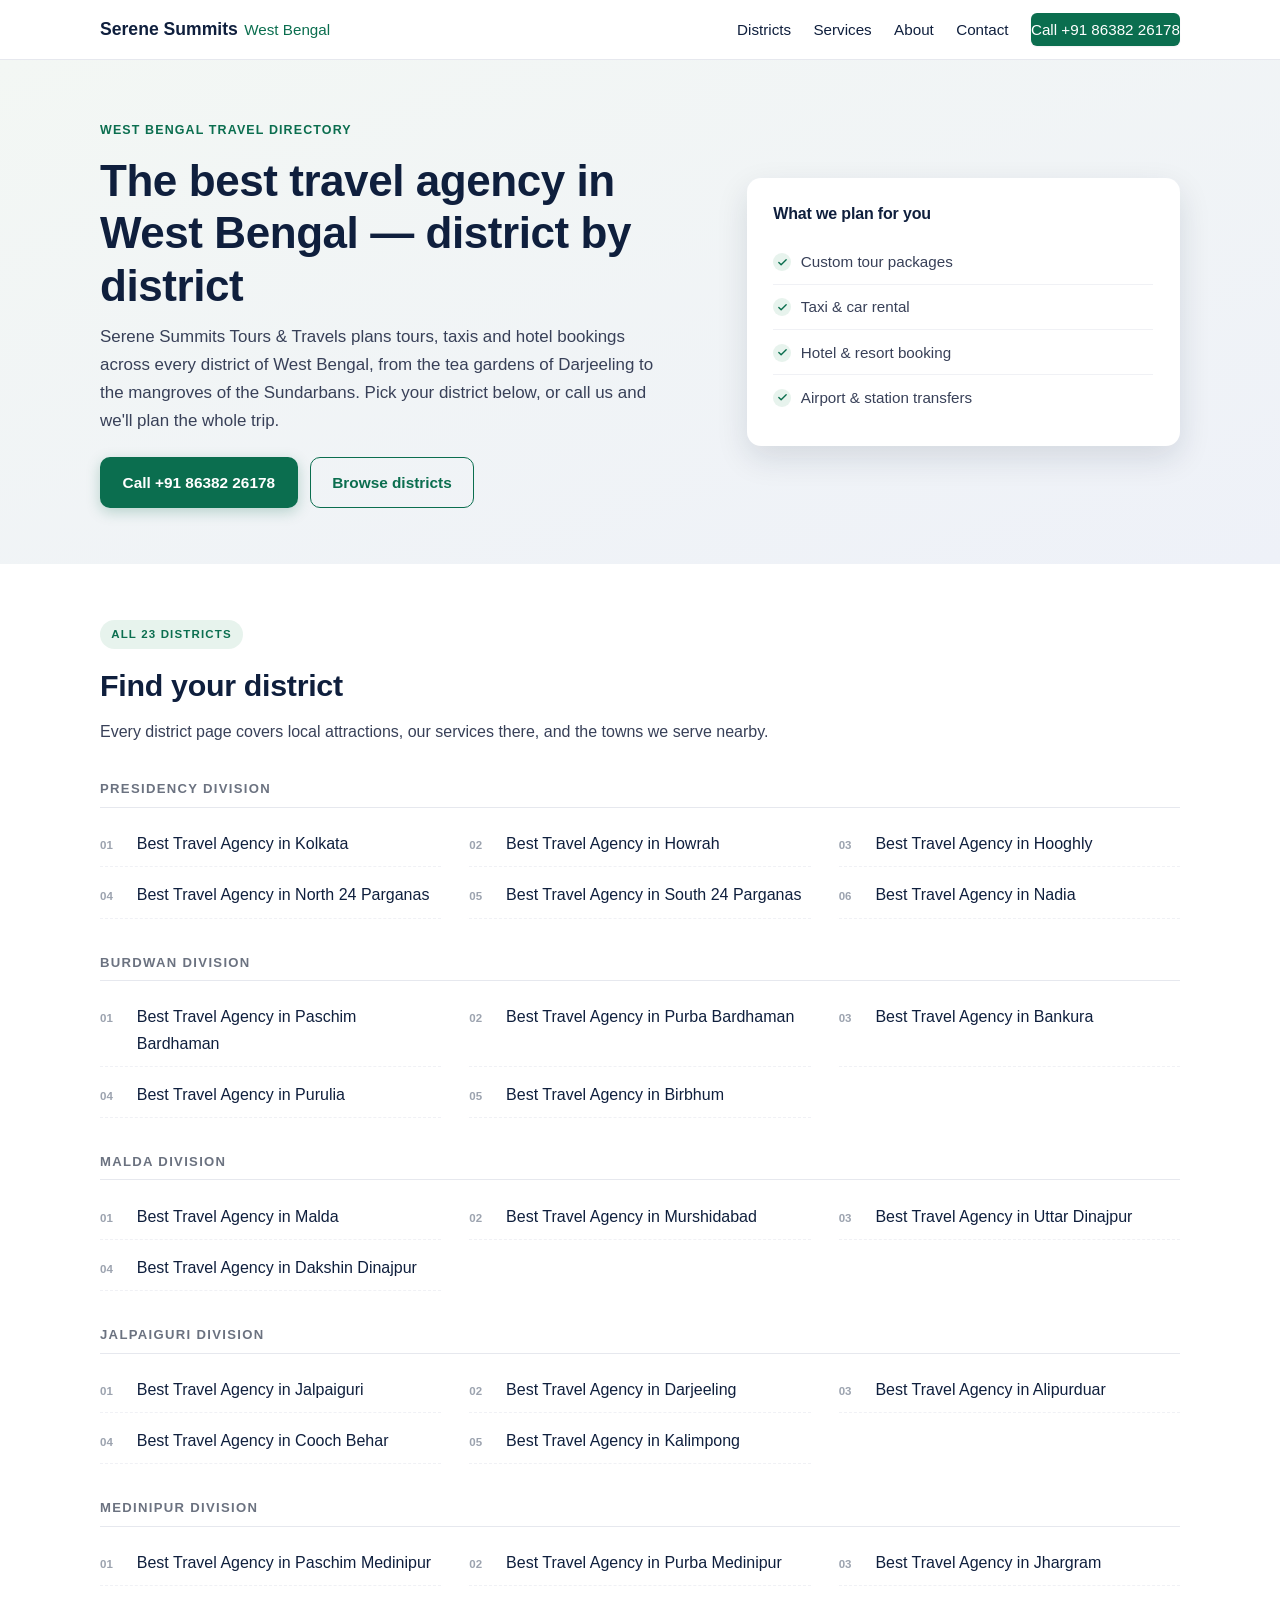
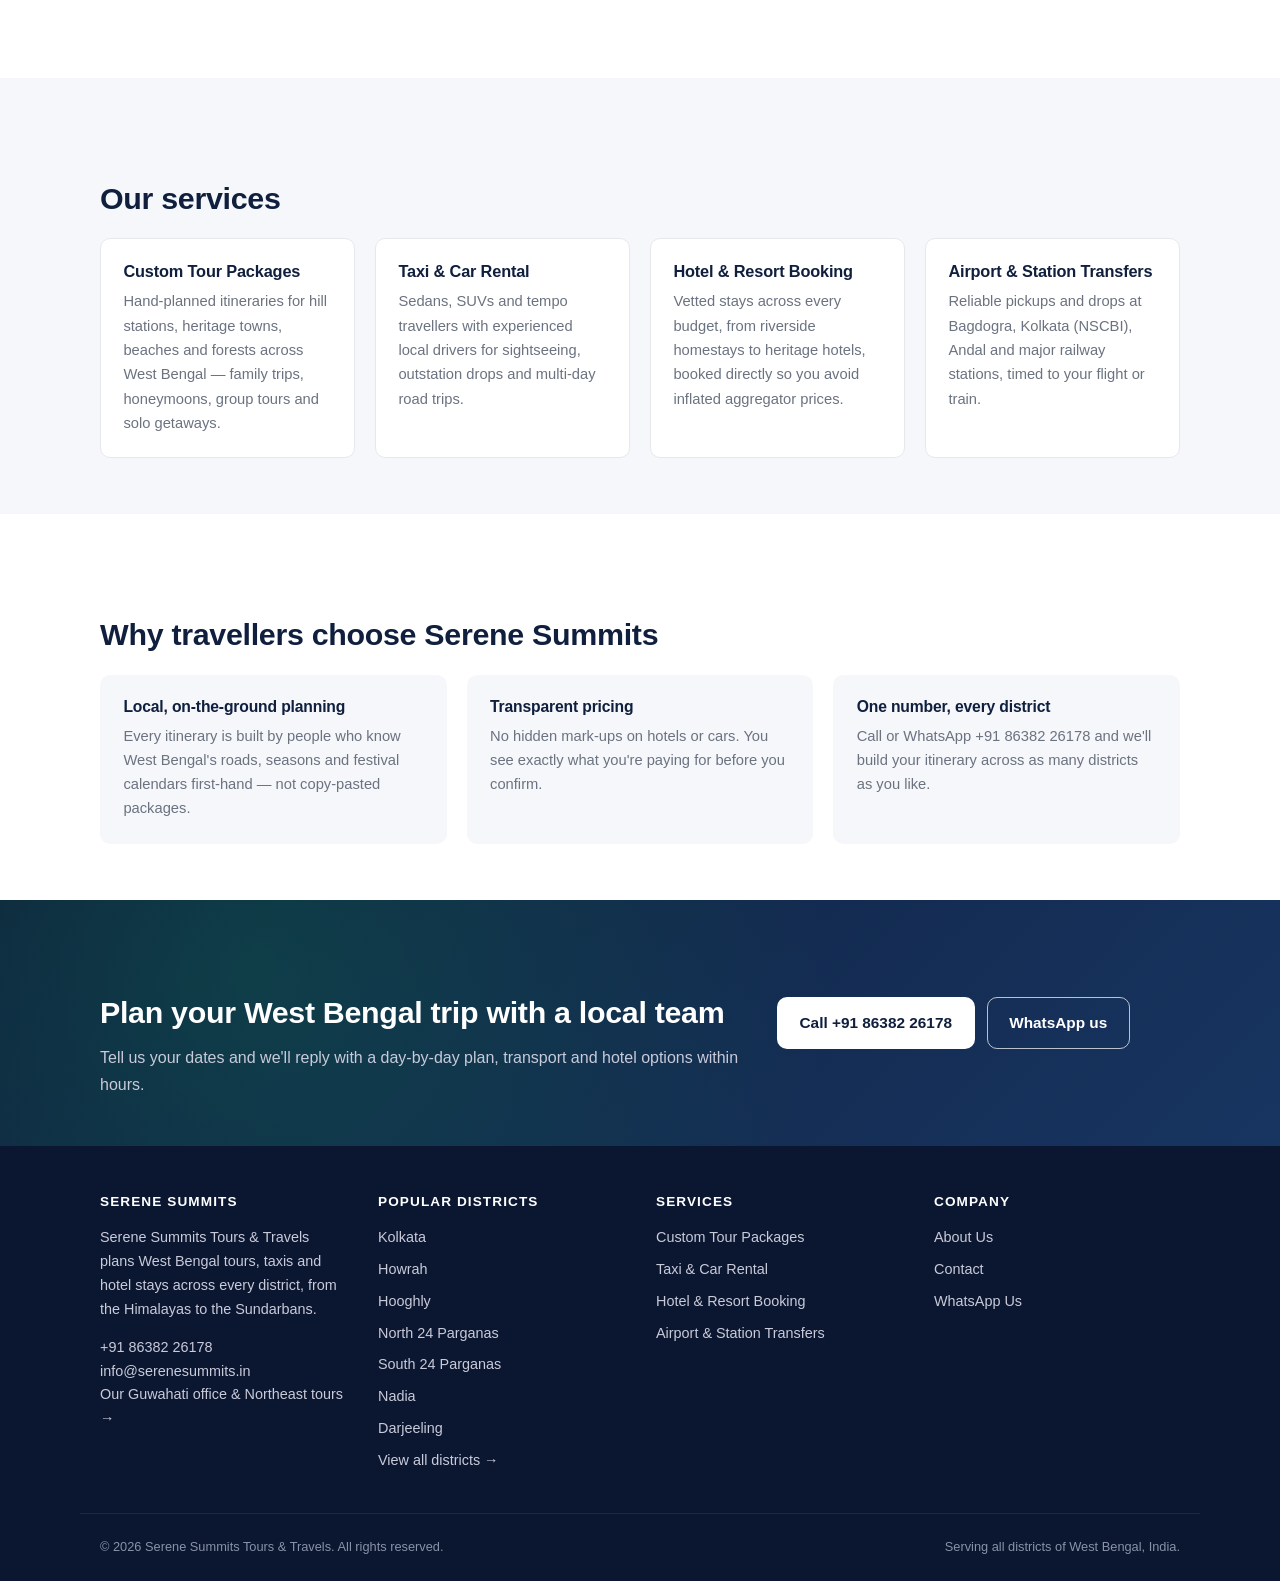
<file: index.html>
<!DOCTYPE html>
<html lang="en">
<head>
<meta charset="UTF-8">
<meta name="viewport" content="width=device-width, initial-scale=1">
<title>Best Travel Agency in West Bengal | Serene Summits</title>
<meta name="description" content="Serene Summits plans tours, taxis and hotel stays across all 23 districts of West Bengal — from Darjeeling's hills to the Sundarbans. Call +91 86382 26178.">
<link rel="canonical" href="https://serenesummits.in/west-bengal/">
<meta property="og:type" content="website">
<meta property="og:title" content="Best Travel Agency in West Bengal | Serene Summits">
<meta property="og:description" content="Tours, taxis and hotel stays across every district of West Bengal — planned by locals. Call +91 86382 26178.">
<meta property="og:url" content="https://serenesummits.in/west-bengal/">
<meta property="og:image" content="https://serenesummits.in/west-bengal/assets/img/logo.png">
<meta name="twitter:card" content="summary_large_image">
<meta name="theme-color" content="#0b6e4f">
<link rel="icon" href="./assets/img/favicon.ico">
<link rel="stylesheet" href="./assets/css/style.css">
<script type="application/ld+json">
{
  "@context": "https://schema.org",
  "@type": "TravelAgency",
  "name": "Serene Summits - Best Travel Agency in West Bengal",
  "image": "https://serenesummits.in/west-bengal/assets/img/logo.png",
  "telephone": "+918638226178",
  "email": "info@serenesummits.in",
  "url": "https://serenesummits.in/west-bengal/",
  "areaServed": {"@type": "Place", "name": "West Bengal, India"},
  "address": {"@type": "PostalAddress", "addressRegion": "West Bengal", "addressCountry": "IN"},
  "priceRange": "$$"
}
</script>
</head>
<body>

<header class="site-header">
  <div class="header-row">
    <a class="logo" href="./index.html">Serene Summits <span>West Bengal</span></a>
    <button class="nav-toggle" aria-label="Toggle menu" aria-expanded="false" aria-controls="primary-nav">Menu</button>
    <nav class="main-nav" id="primary-nav" aria-label="Primary">
      <a href="./index.html">Districts</a>
      <a href="./services/index.html">Services</a>
      <a href="./about/index.html">About</a>
      <a href="./contact/index.html">Contact</a>
      <a class="call-btn" href="tel:+918638226178">Call +91 86382 26178</a>
    </nav>
  </div>
</header>

<main>

<section class="hero">
  <div class="wrap hero-grid">
    <div>
      <div class="eyebrow-place">West Bengal Travel Directory</div>
      <h1>The best travel agency in West Bengal — district by district</h1>
      <p class="lede">Serene Summits Tours &amp; Travels plans tours, taxis and hotel bookings across every district of West Bengal, from the tea gardens of Darjeeling to the mangroves of the Sundarbans. Pick your district below, or call us and we'll plan the whole trip.</p>
      <div class="hero-cta">
        <a class="btn btn-primary" href="tel:+918638226178">Call +91 86382 26178</a>
        <a class="btn btn-ghost" href="#directory">Browse districts</a>
      </div>
    </div>
    <aside class="hero-fact-card" aria-label="What we plan for you">
      <h3>What we plan for you</h3>
      <ul>
        <li>Custom tour packages</li>
        <li>Taxi &amp; car rental</li>
        <li>Hotel &amp; resort booking</li>
        <li>Airport &amp; station transfers</li>
      </ul>
    </aside>
  </div>
</section>

<section id="directory" class="section">
  <div class="wrap">
    <span class="tag">All 23 districts</span>
    <h2>Find your district</h2>
    <p>Every district page covers local attractions, our services there, and the towns we serve nearby.</p>

    <div class="index-block">
      <h3>Presidency Division</h3>
      <ul class="index-list">
        <li><span class="idx-num">01</span><a href="./kolkata/index.html">Best Travel Agency in Kolkata</a></li>
        <li><span class="idx-num">02</span><a href="./howrah/index.html">Best Travel Agency in Howrah</a></li>
        <li><span class="idx-num">03</span><a href="./hooghly/index.html">Best Travel Agency in Hooghly</a></li>
        <li><span class="idx-num">04</span><a href="./north-24-parganas/index.html">Best Travel Agency in North 24 Parganas</a></li>
        <li><span class="idx-num">05</span><a href="./south-24-parganas/index.html">Best Travel Agency in South 24 Parganas</a></li>
        <li><span class="idx-num">06</span><a href="./nadia/index.html">Best Travel Agency in Nadia</a></li>
      </ul>
    </div>

    <div class="index-block">
      <h3>Burdwan Division</h3>
      <ul class="index-list">
        <li><span class="idx-num">01</span><a href="./paschim-bardhaman/index.html">Best Travel Agency in Paschim Bardhaman</a></li>
        <li><span class="idx-num">02</span><a href="./purba-bardhaman/index.html">Best Travel Agency in Purba Bardhaman</a></li>
        <li><span class="idx-num">03</span><a href="./bankura/index.html">Best Travel Agency in Bankura</a></li>
        <li><span class="idx-num">04</span><a href="./purulia/index.html">Best Travel Agency in Purulia</a></li>
        <li><span class="idx-num">05</span><a href="./birbhum/index.html">Best Travel Agency in Birbhum</a></li>
      </ul>
    </div>

    <div class="index-block">
      <h3>Malda Division</h3>
      <ul class="index-list">
        <li><span class="idx-num">01</span><a href="./malda/index.html">Best Travel Agency in Malda</a></li>
        <li><span class="idx-num">02</span><a href="./murshidabad/index.html">Best Travel Agency in Murshidabad</a></li>
        <li><span class="idx-num">03</span><a href="./uttar-dinajpur/index.html">Best Travel Agency in Uttar Dinajpur</a></li>
        <li><span class="idx-num">04</span><a href="./dakshin-dinajpur/index.html">Best Travel Agency in Dakshin Dinajpur</a></li>
      </ul>
    </div>

    <div class="index-block">
      <h3>Jalpaiguri Division</h3>
      <ul class="index-list">
        <li><span class="idx-num">01</span><a href="./jalpaiguri/index.html">Best Travel Agency in Jalpaiguri</a></li>
        <li><span class="idx-num">02</span><a href="./darjeeling/index.html">Best Travel Agency in Darjeeling</a></li>
        <li><span class="idx-num">03</span><a href="./alipurduar/index.html">Best Travel Agency in Alipurduar</a></li>
        <li><span class="idx-num">04</span><a href="./cooch-behar/index.html">Best Travel Agency in Cooch Behar</a></li>
        <li><span class="idx-num">05</span><a href="./kalimpong/index.html">Best Travel Agency in Kalimpong</a></li>
      </ul>
    </div>

    <div class="index-block">
      <h3>Medinipur Division</h3>
      <ul class="index-list">
        <li><span class="idx-num">01</span><a href="./paschim-medinipur/index.html">Best Travel Agency in Paschim Medinipur</a></li>
        <li><span class="idx-num">02</span><a href="./purba-medinipur/index.html">Best Travel Agency in Purba Medinipur</a></li>
        <li><span class="idx-num">03</span><a href="./jhargram/index.html">Best Travel Agency in Jhargram</a></li>
      </ul>
    </div>
  </div>
</section>

<section class="section section-alt">
  <div class="wrap">
    <h2>Our services</h2>
    <div class="service-grid">
      <div class="service-card" id="tour-packages">
        <h3>Custom Tour Packages</h3>
        <p>Hand-planned itineraries for hill stations, heritage towns, beaches and forests across West Bengal — family trips, honeymoons, group tours and solo getaways.</p>
      </div>
      <div class="service-card" id="car-rental">
        <h3>Taxi &amp; Car Rental</h3>
        <p>Sedans, SUVs and tempo travellers with experienced local drivers for sightseeing, outstation drops and multi-day road trips.</p>
      </div>
      <div class="service-card" id="hotel-booking">
        <h3>Hotel &amp; Resort Booking</h3>
        <p>Vetted stays across every budget, from riverside homestays to heritage hotels, booked directly so you avoid inflated aggregator prices.</p>
      </div>
      <div class="service-card" id="transfers">
        <h3>Airport &amp; Station Transfers</h3>
        <p>Reliable pickups and drops at Bagdogra, Kolkata (NSCBI), Andal and major railway stations, timed to your flight or train.</p>
      </div>
    </div>
  </div>
</section>

<section class="section">
  <div class="wrap">
    <h2>Why travellers choose Serene Summits</h2>
    <div class="why-grid">
      <div class="why-item">
        <h4>Local, on-the-ground planning</h4>
        <p>Every itinerary is built by people who know West Bengal's roads, seasons and festival calendars first-hand — not copy-pasted packages.</p>
      </div>
      <div class="why-item">
        <h4>Transparent pricing</h4>
        <p>No hidden mark-ups on hotels or cars. You see exactly what you're paying for before you confirm.</p>
      </div>
      <div class="why-item">
        <h4>One number, every district</h4>
        <p>Call or WhatsApp +91 86382 26178 and we'll build your itinerary across as many districts as you like.</p>
      </div>
    </div>
  </div>
</section>

<section class="cta-band">
  <div class="wrap two-col">
    <div>
      <h2>Plan your West Bengal trip with a local team</h2>
      <p>Tell us your dates and we'll reply with a day-by-day plan, transport and hotel options within hours.</p>
    </div>
    <div class="hero-cta" style="margin-top:0;">
      <a class="btn btn-white" href="tel:+918638226178">Call +91 86382 26178</a>
      <a class="btn btn-outline-white" href="https://wa.me/918638226178">WhatsApp us</a>
    </div>
  </div>
</section>

</main>

<footer class="site-footer">
  <div class="wrap footer-grid">
    <div>
      <h5>Serene Summits</h5>
      <p style="color:#c9cada;font-size:.9rem;max-width:34ch;">Serene Summits Tours &amp; Travels plans West Bengal tours, taxis and hotel stays across every district, from the Himalayas to the Sundarbans.</p>
      <p style="font-size:.9rem;">
        <a href="tel:+918638226178">+91 86382 26178</a><br>
        <a href="mailto:info@serenesummits.in">info@serenesummits.in</a><br>
        <a href="https://serenesummits.in/">Our Guwahati office &amp; Northeast tours →</a>
      </p>
    </div>
    <div>
      <h5>Popular districts</h5>
      <ul>
        <li><a href="./kolkata/index.html">Kolkata</a></li>
        <li><a href="./howrah/index.html">Howrah</a></li>
        <li><a href="./hooghly/index.html">Hooghly</a></li>
        <li><a href="./north-24-parganas/index.html">North 24 Parganas</a></li>
        <li><a href="./south-24-parganas/index.html">South 24 Parganas</a></li>
        <li><a href="./nadia/index.html">Nadia</a></li>
        <li><a href="./darjeeling/index.html">Darjeeling</a></li>
        <li><a href="./index.html">View all districts →</a></li>
      </ul>
    </div>
    <div>
      <h5>Services</h5>
      <ul>
        <li><a href="./services/index.html#tour-packages">Custom Tour Packages</a></li>
        <li><a href="./services/index.html#car-rental">Taxi &amp; Car Rental</a></li>
        <li><a href="./services/index.html#hotel-booking">Hotel &amp; Resort Booking</a></li>
        <li><a href="./services/index.html#transfers">Airport &amp; Station Transfers</a></li>
      </ul>
    </div>
    <div>
      <h5>Company</h5>
      <ul>
        <li><a href="./about/index.html">About Us</a></li>
        <li><a href="./contact/index.html">Contact</a></li>
        <li><a href="https://wa.me/918638226178">WhatsApp Us</a></li>
      </ul>
    </div>
  </div>
  <div class="wrap footer-bottom">
    <span>© <span id="yr"></span> Serene Summits Tours &amp; Travels. All rights reserved.</span>
    <span>Serving all districts of West Bengal, India.</span>
  </div>
</footer>

<script src="./assets/js/main.js" defer></script>
</body>
</html>
</file>
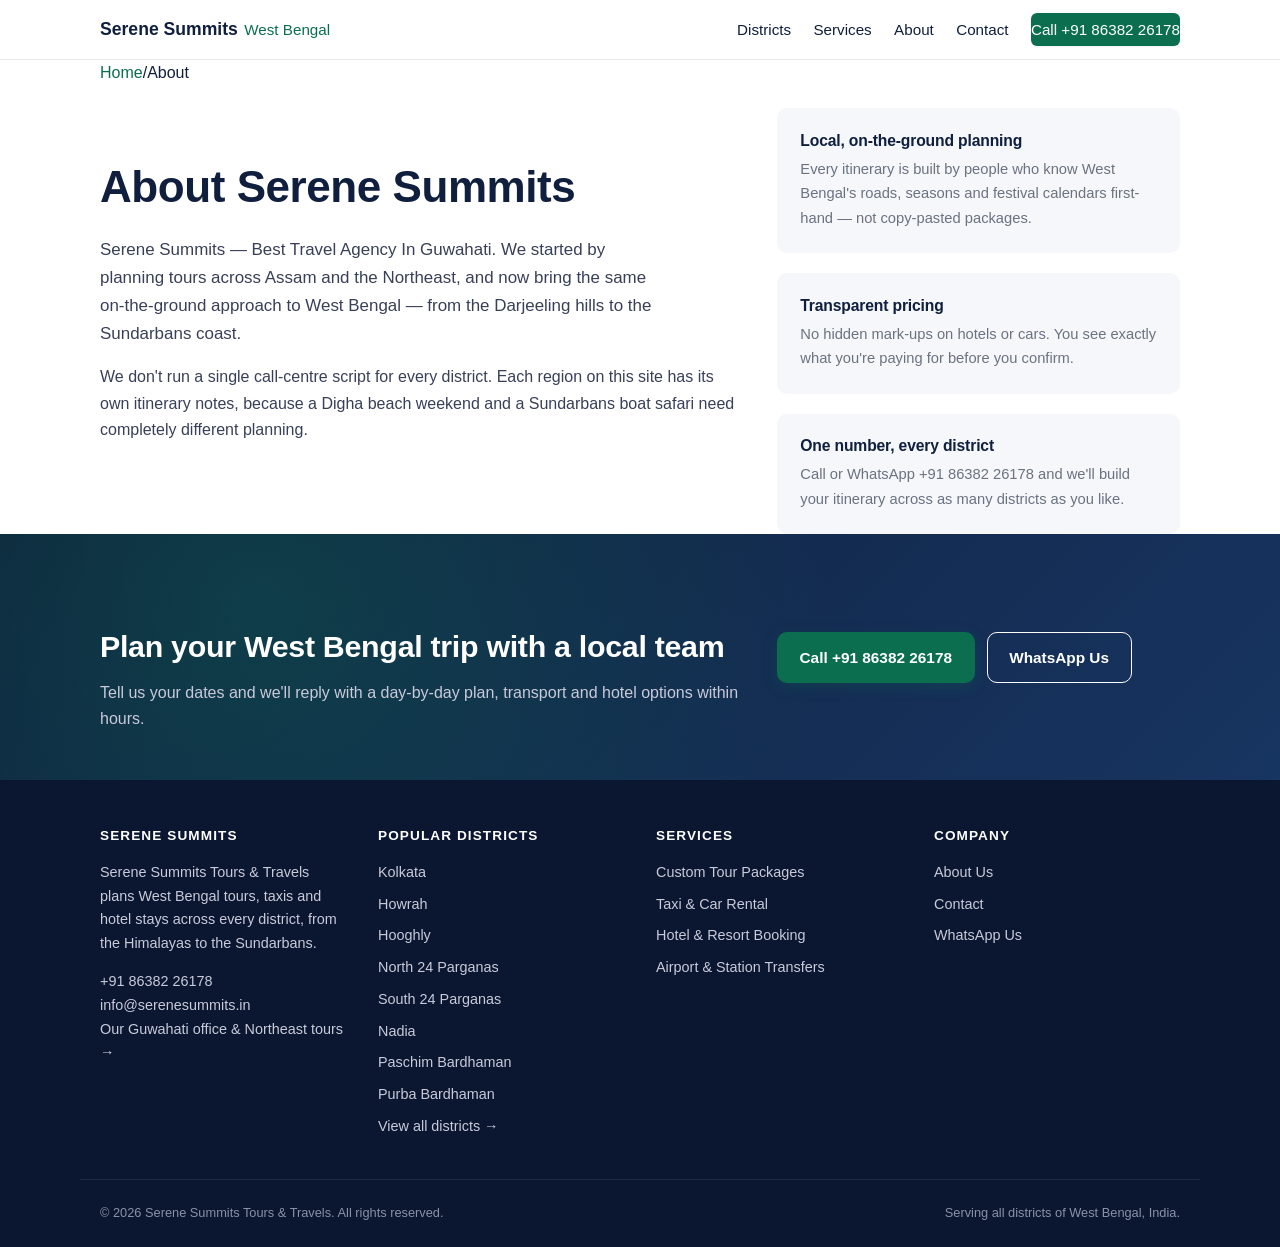
<file: about/index.html>
<!DOCTYPE html>
<html lang="en">
<head>
<meta charset="UTF-8">
<meta name="viewport" content="width=device-width, initial-scale=1">
<title>About Us | Serene Summits</title>
<meta name="description" content="Serene Summits Tours &amp; Travels — the team behind Serene Summits in Guwahati, now planning trips across every district of West Bengal.">
<link rel="canonical" href="https://serenesummits.in/west-bengal/about/index.html">
<meta property="og:type" content="website">
<meta property="og:title" content="About Us | Serene Summits">
<meta property="og:description" content="Serene Summits Tours &amp; Travels — the team behind Serene Summits in Guwahati, now planning trips across every district of West Bengal.">
<meta property="og:url" content="https://serenesummits.in/west-bengal/about/index.html">
<meta name="twitter:card" content="summary">
<link rel="icon" href="data:,">
<link rel="stylesheet" href="../assets/css/style.css">

</head>
<body>
<header class="site-header">
  <div class="header-row">
    <a class="logo" href="../index.html">Serene Summits <span>West Bengal</span></a>
    <button class="nav-toggle" aria-label="Menu" onclick="document.querySelector('.main-nav').classList.toggle('open')">Menu</button>
    <nav class="main-nav">
      <a href="../index.html">Districts</a>
      <a href="../services/index.html">Services</a>
      <a href="../about/index.html">About</a>
      <a href="../contact/index.html">Contact</a>
      <a class="call-btn" href="tel:+918638226178">Call +91 86382 26178</a>
    </nav>
  </div>
</header>
<div class="crumb wrap"><a href="../index.html">Home</a><span>/</span><span aria-current="page">About</span></div>
<section><div class="wrap two-col">
    <div>
      <h1>About Serene Summits</h1>
      <p class="lede">Serene Summits — Best Travel Agency In Guwahati. We started by planning tours across Assam and the Northeast, and now bring the same on-the-ground approach to West Bengal — from the Darjeeling hills to the Sundarbans coast.</p>
      <p>We don't run a single call-centre script for every district. Each region on this site has its own itinerary notes, because a Digha beach weekend and a Sundarbans boat safari need completely different planning.</p>
    </div>
    <div><div class="why-grid"><div class="why-item"><h4>Local, on-the-ground planning</h4><p>Every itinerary is built by people who know West Bengal&#x27;s roads, seasons and festival calendars first-hand — not copy-pasted packages.</p></div>
<div class="why-item"><h4>Transparent pricing</h4><p>No hidden mark-ups on hotels or cars. You see exactly what you&#x27;re paying for before you confirm.</p></div>
<div class="why-item"><h4>One number, every district</h4><p>Call or WhatsApp +91 86382 26178 and we&#x27;ll build your itinerary across as many districts as you like.</p></div></div></div>
  </div></section>
<section class="cta-band">
  <div class="wrap two-col" style="align-items:center;">
    <div>
      <h2>Plan your West Bengal trip with a local team</h2>
      <p>Tell us your dates and we'll reply with a day-by-day plan, transport and hotel options within hours.</p>
    </div>
    <div class="hero-cta" style="margin-top:0;">
      <a class="btn btn-primary" href="tel:+918638226178">Call +91 86382 26178</a>
      <a class="btn btn-ghost" style="color:#fff;border-color:#fff;" href="https://wa.me/918638226178">WhatsApp Us</a>
    </div>
  </div>
</section><footer class="site-footer">
  <div class="wrap footer-grid">
    <div>
      <h5>Serene Summits</h5>
      <p style="color:#C9CADA;font-size:0.9rem;max-width:32ch;">Serene Summits Tours &amp; Travels plans West Bengal tours, taxis and hotel stays across every district, from the Himalayas to the Sundarbans.</p>
      <p style="font-size:0.9rem;">
        <a href="tel:+918638226178">+91 86382 26178</a><br>
        <a href="mailto:info@serenesummits.in">info@serenesummits.in</a><br>
        <a href="https://serenesummits.in/">Our Guwahati office &amp; Northeast tours &rarr;</a>
      </p>
    </div>
    <div>
      <h5>Popular Districts</h5>
      <ul><li><a href="../kolkata/index.html">Kolkata</a></li>
<li><a href="../howrah/index.html">Howrah</a></li>
<li><a href="../hooghly/index.html">Hooghly</a></li>
<li><a href="../north-24-parganas/index.html">North 24 Parganas</a></li>
<li><a href="../south-24-parganas/index.html">South 24 Parganas</a></li>
<li><a href="../nadia/index.html">Nadia</a></li>
<li><a href="../paschim-bardhaman/index.html">Paschim Bardhaman</a></li>
<li><a href="../purba-bardhaman/index.html">Purba Bardhaman</a></li>
        <li><a href="../index.html">View all districts &rarr;</a></li>
      </ul>
    </div>
    <div>
      <h5>Services</h5>
      <ul><li><a href="../services/index.html#tour-packages">Custom Tour Packages</a></li>
<li><a href="../services/index.html#car-rental">Taxi &amp; Car Rental</a></li>
<li><a href="../services/index.html#hotel-booking">Hotel &amp; Resort Booking</a></li>
<li><a href="../services/index.html#transfers">Airport &amp; Station Transfers</a></li></ul>
    </div>
    <div>
      <h5>Company</h5>
      <ul>
        <li><a href="../about/index.html">About Us</a></li>
        <li><a href="../contact/index.html">Contact</a></li>
        <li><a href="https://wa.me/918638226178">WhatsApp Us</a></li>
      </ul>
    </div>
  </div>
  <div class="wrap footer-bottom">
    <span>&copy; <span id="yr"></span> Serene Summits Tours &amp; Travels. All rights reserved.</span>
    <span>Serving all districts of West Bengal, India.</span>
  </div>
</footer>
<script>document.getElementById('yr').textContent = new Date().getFullYear();</script>
<script src="../assets/js/main.js"></script>
</body></html>
</file>
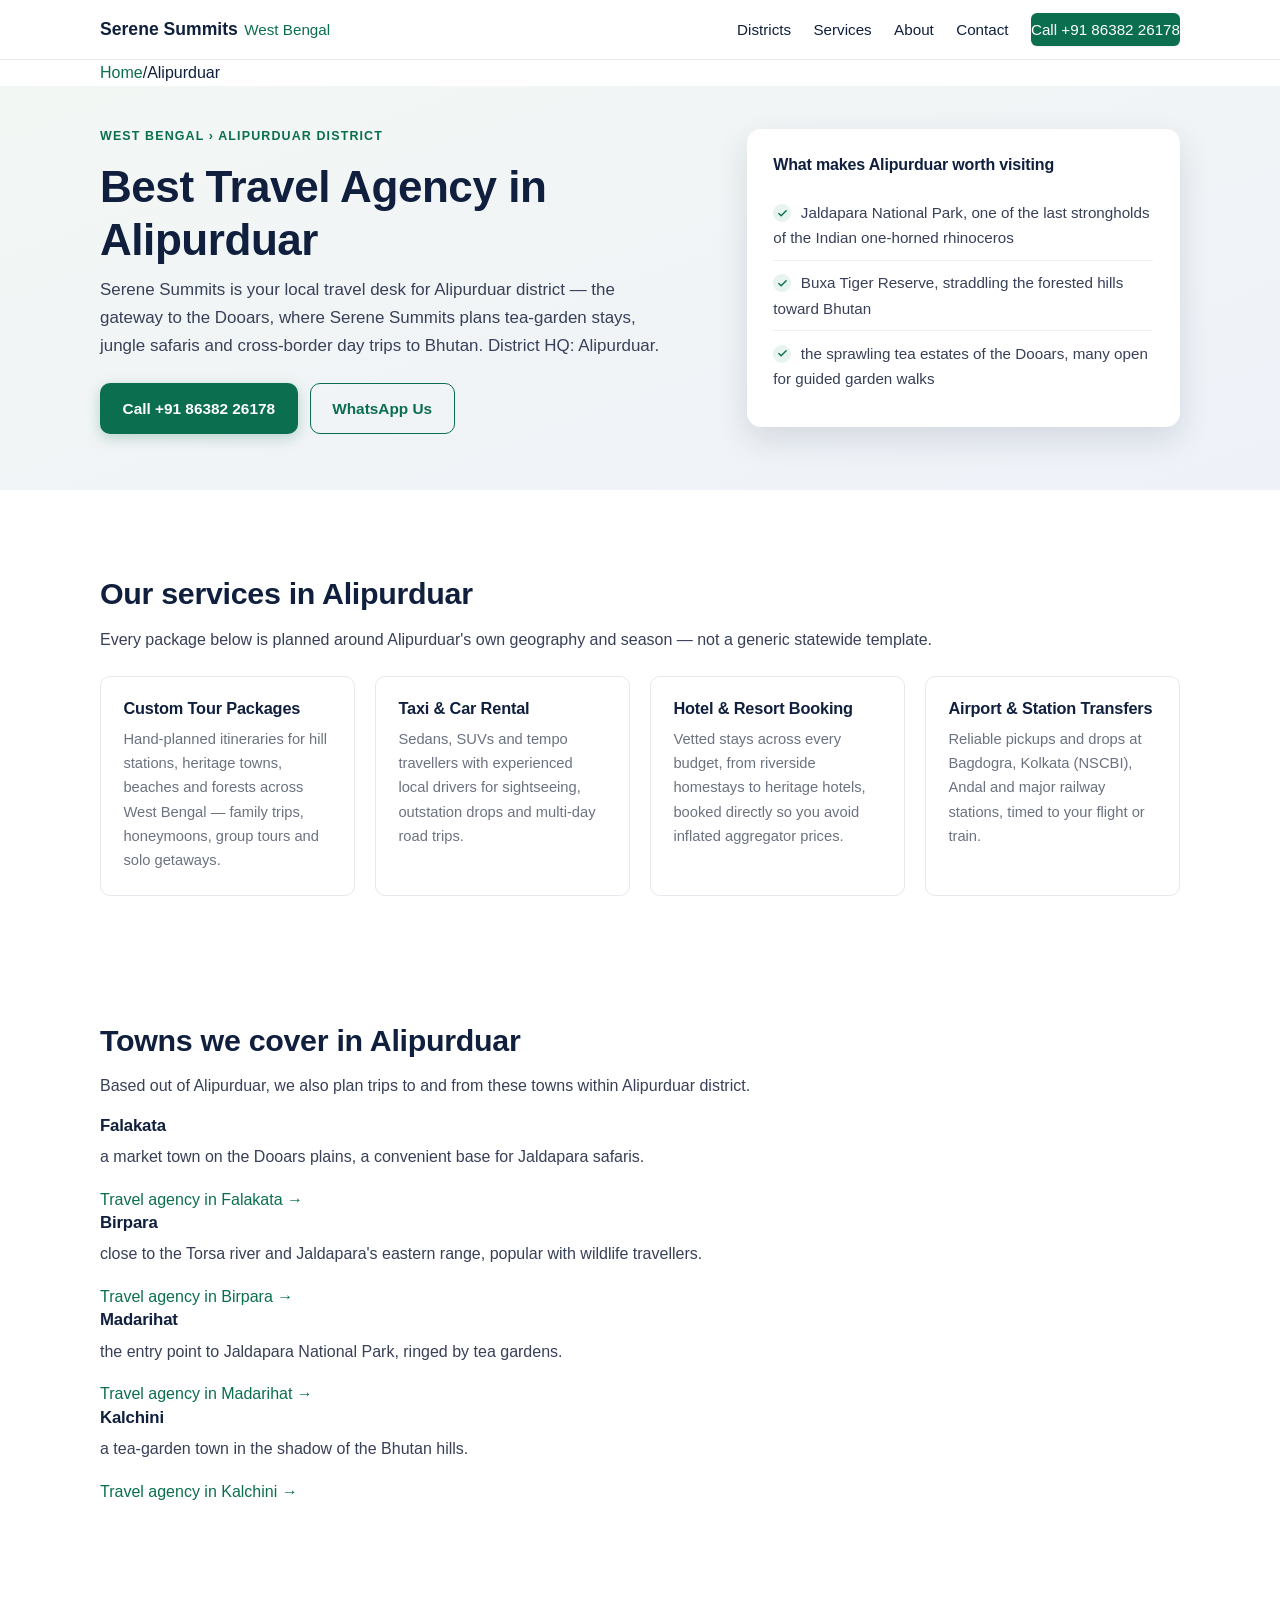
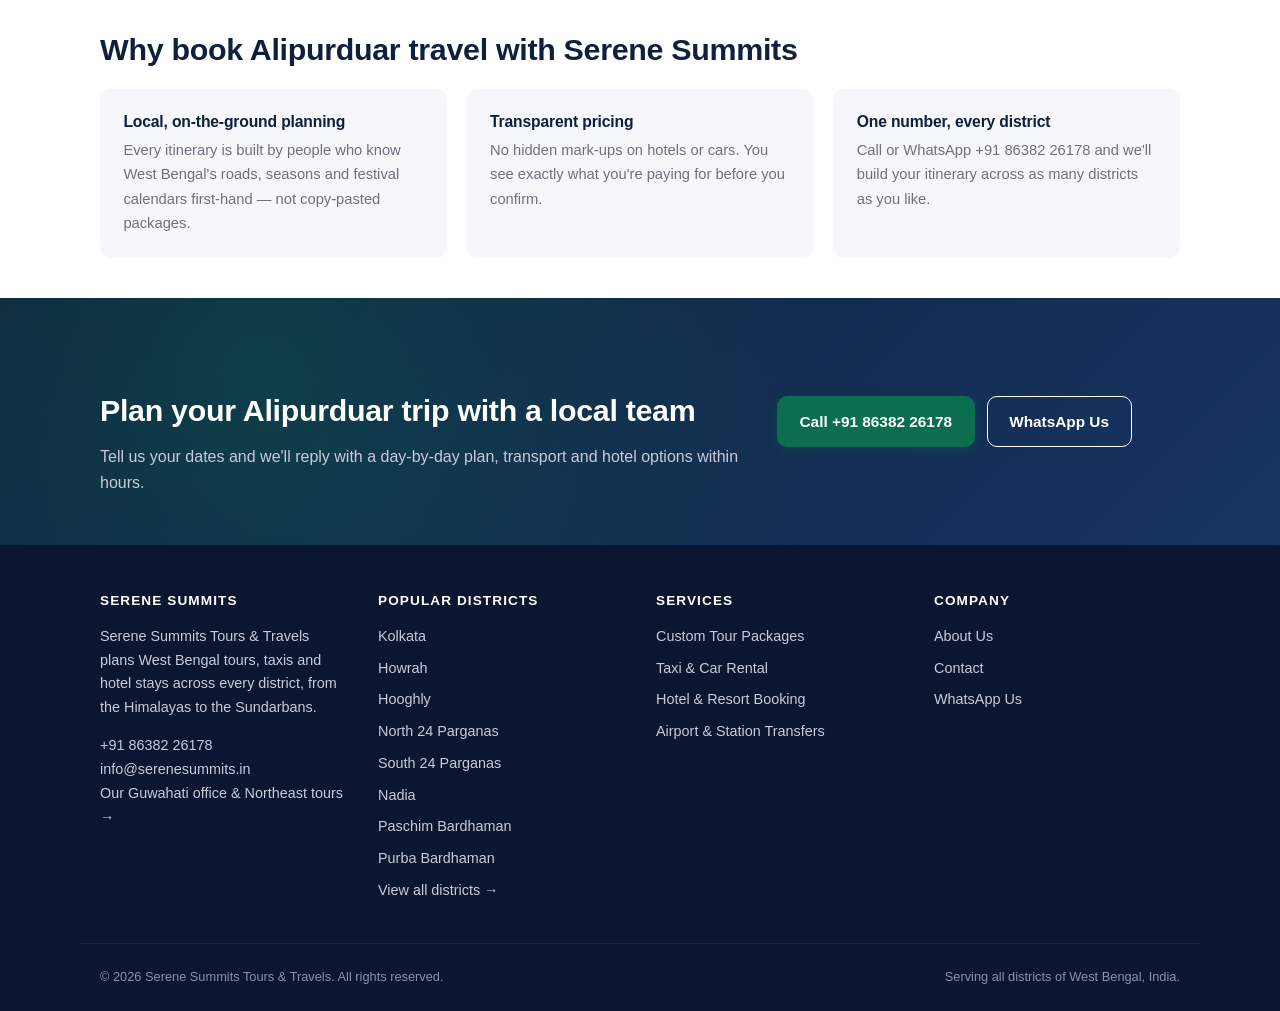
<file: alipurduar/index.html>
<!DOCTYPE html>
<html lang="en">
<head>
<meta charset="UTF-8">
<meta name="viewport" content="width=device-width, initial-scale=1">
<title>Best Travel Agency in Alipurduar | Serene Summits West Bengal</title>
<meta name="description" content="Looking for the best travel agency in Alipurduar, West Bengal? Serene Summits offers tour packages, taxi rental and hotel booking in Alipurduar. Call +91 86382 26178.">
<link rel="canonical" href="https://serenesummits.in/west-bengal/alipurduar/index.html">
<meta property="og:type" content="website">
<meta property="og:title" content="Best Travel Agency in Alipurduar | Serene Summits West Bengal">
<meta property="og:description" content="Looking for the best travel agency in Alipurduar, West Bengal? Serene Summits offers tour packages, taxi rental and hotel booking in Alipurduar. Call +91 86382 26178.">
<meta property="og:url" content="https://serenesummits.in/west-bengal/alipurduar/index.html">
<meta name="twitter:card" content="summary">
<link rel="icon" href="data:,">
<link rel="stylesheet" href="../assets/css/style.css">
<script type="application/ld+json">{"@context": "https://schema.org", "@type": "TravelAgency", "name": "Serene Summits - Best Travel Agency in Alipurduar", "image": "https://serenesummits.in/west-bengal/assets/img/logo.png", "telephone": "+918638226178", "email": "info@serenesummits.in", "url": "https://serenesummits.in/west-bengal/alipurduar/index.html", "areaServed": {"@type": "Place", "name": "Alipurduar, West Bengal, India"}, "address": {"@type": "PostalAddress", "addressRegion": "West Bengal", "addressCountry": "IN"}, "priceRange": "$$"}</script>
</head>
<body>
<header class="site-header">
  <div class="header-row">
    <a class="logo" href="../index.html">Serene Summits <span>West Bengal</span></a>
    <button class="nav-toggle" aria-label="Menu" onclick="document.querySelector('.main-nav').classList.toggle('open')">Menu</button>
    <nav class="main-nav">
      <a href="../index.html">Districts</a>
      <a href="../services/index.html">Services</a>
      <a href="../about/index.html">About</a>
      <a href="../contact/index.html">Contact</a>
      <a class="call-btn" href="tel:+918638226178">Call +91 86382 26178</a>
    </nav>
  </div>
</header>
<div class="crumb wrap"><a href="../index.html">Home</a><span>/</span><span aria-current="page">Alipurduar</span></div>
<section class="hero" style="padding-top:36px;">
      <div class="wrap hero-grid">
        <div>
          <div class="eyebrow-place">West Bengal &rsaquo; Alipurduar District</div>
          <h1>Best Travel Agency in Alipurduar</h1>
          <p class="lede">Serene Summits is your local travel desk for Alipurduar district — the gateway to the Dooars, where Serene Summits plans tea-garden stays, jungle safaris and cross-border day trips to Bhutan. District HQ: Alipurduar.</p>
          <div class="hero-cta">
            <a class="btn btn-primary" href="tel:+918638226178">Call +91 86382 26178</a>
            <a class="btn btn-ghost" href="https://wa.me/918638226178">WhatsApp Us</a>
          </div>
        </div>
        <div class="hero-fact-card">
          <h3>What makes Alipurduar worth visiting</h3>
          <ul><li>Jaldapara National Park, one of the last strongholds of the Indian one-horned rhinoceros</li><li>Buxa Tiger Reserve, straddling the forested hills toward Bhutan</li><li>the sprawling tea estates of the Dooars, many open for guided garden walks</li></ul>
        </div>
      </div>
    </section>
<section class="section-tight"><div class="wrap"><h2>Our services in Alipurduar</h2><p>Every package below is planned around Alipurduar's own geography and season — not a generic statewide template.</p><div class="service-grid"><div class="service-card" id="tour-packages">
      <h3>Custom Tour Packages</h3>
      <p>Hand-planned itineraries for hill stations, heritage towns, beaches and forests across West Bengal — family trips, honeymoons, group tours and solo getaways.</p>
    </div>
<div class="service-card" id="car-rental">
      <h3>Taxi &amp; Car Rental</h3>
      <p>Sedans, SUVs and tempo travellers with experienced local drivers for sightseeing, outstation drops and multi-day road trips.</p>
    </div>
<div class="service-card" id="hotel-booking">
      <h3>Hotel &amp; Resort Booking</h3>
      <p>Vetted stays across every budget, from riverside homestays to heritage hotels, booked directly so you avoid inflated aggregator prices.</p>
    </div>
<div class="service-card" id="transfers">
      <h3>Airport &amp; Station Transfers</h3>
      <p>Reliable pickups and drops at Bagdogra, Kolkata (NSCBI), Andal and major railway stations, timed to your flight or train.</p>
    </div></div></div></section>
<section class="section-tight"><div class="wrap"><h2>Towns we cover in Alipurduar</h2><p>Based out of Alipurduar, we also plan trips to and from these towns within Alipurduar district.</p><div class="town-grid"><div class="town-card">
              <h4>Falakata</h4>
              <p>a market town on the Dooars plains, a convenient base for Jaldapara safaris.</p>
              <a class="stretched" href="falakata/index.html">Travel agency in Falakata &rarr;</a>
            </div><div class="town-card">
              <h4>Birpara</h4>
              <p>close to the Torsa river and Jaldapara&#x27;s eastern range, popular with wildlife travellers.</p>
              <a class="stretched" href="birpara/index.html">Travel agency in Birpara &rarr;</a>
            </div><div class="town-card">
              <h4>Madarihat</h4>
              <p>the entry point to Jaldapara National Park, ringed by tea gardens.</p>
              <a class="stretched" href="madarihat/index.html">Travel agency in Madarihat &rarr;</a>
            </div><div class="town-card">
              <h4>Kalchini</h4>
              <p>a tea-garden town in the shadow of the Bhutan hills.</p>
              <a class="stretched" href="kalchini/index.html">Travel agency in Kalchini &rarr;</a>
            </div></div></div></section>
<section class="section-tight"><div class="wrap"><h2>Why book Alipurduar travel with Serene Summits</h2><div class="why-grid"><div class="why-item"><h4>Local, on-the-ground planning</h4><p>Every itinerary is built by people who know West Bengal&#x27;s roads, seasons and festival calendars first-hand — not copy-pasted packages.</p></div>
<div class="why-item"><h4>Transparent pricing</h4><p>No hidden mark-ups on hotels or cars. You see exactly what you&#x27;re paying for before you confirm.</p></div>
<div class="why-item"><h4>One number, every district</h4><p>Call or WhatsApp +91 86382 26178 and we&#x27;ll build your itinerary across as many districts as you like.</p></div></div></div></section>
<section class="cta-band">
  <div class="wrap two-col" style="align-items:center;">
    <div>
      <h2>Plan your Alipurduar trip with a local team</h2>
      <p>Tell us your dates and we'll reply with a day-by-day plan, transport and hotel options within hours.</p>
    </div>
    <div class="hero-cta" style="margin-top:0;">
      <a class="btn btn-primary" href="tel:+918638226178">Call +91 86382 26178</a>
      <a class="btn btn-ghost" style="color:#fff;border-color:#fff;" href="https://wa.me/918638226178">WhatsApp Us</a>
    </div>
  </div>
</section><footer class="site-footer">
  <div class="wrap footer-grid">
    <div>
      <h5>Serene Summits</h5>
      <p style="color:#C9CADA;font-size:0.9rem;max-width:32ch;">Serene Summits Tours &amp; Travels plans West Bengal tours, taxis and hotel stays across every district, from the Himalayas to the Sundarbans.</p>
      <p style="font-size:0.9rem;">
        <a href="tel:+918638226178">+91 86382 26178</a><br>
        <a href="mailto:info@serenesummits.in">info@serenesummits.in</a><br>
        <a href="https://serenesummits.in/">Our Guwahati office &amp; Northeast tours &rarr;</a>
      </p>
    </div>
    <div>
      <h5>Popular Districts</h5>
      <ul><li><a href="../kolkata/index.html">Kolkata</a></li>
<li><a href="../howrah/index.html">Howrah</a></li>
<li><a href="../hooghly/index.html">Hooghly</a></li>
<li><a href="../north-24-parganas/index.html">North 24 Parganas</a></li>
<li><a href="../south-24-parganas/index.html">South 24 Parganas</a></li>
<li><a href="../nadia/index.html">Nadia</a></li>
<li><a href="../paschim-bardhaman/index.html">Paschim Bardhaman</a></li>
<li><a href="../purba-bardhaman/index.html">Purba Bardhaman</a></li>
        <li><a href="../index.html">View all districts &rarr;</a></li>
      </ul>
    </div>
    <div>
      <h5>Services</h5>
      <ul><li><a href="../services/index.html#tour-packages">Custom Tour Packages</a></li>
<li><a href="../services/index.html#car-rental">Taxi &amp; Car Rental</a></li>
<li><a href="../services/index.html#hotel-booking">Hotel &amp; Resort Booking</a></li>
<li><a href="../services/index.html#transfers">Airport &amp; Station Transfers</a></li></ul>
    </div>
    <div>
      <h5>Company</h5>
      <ul>
        <li><a href="../about/index.html">About Us</a></li>
        <li><a href="../contact/index.html">Contact</a></li>
        <li><a href="https://wa.me/918638226178">WhatsApp Us</a></li>
      </ul>
    </div>
  </div>
  <div class="wrap footer-bottom">
    <span>&copy; <span id="yr"></span> Serene Summits Tours &amp; Travels. All rights reserved.</span>
    <span>Serving all districts of West Bengal, India.</span>
  </div>
</footer>
<script>document.getElementById('yr').textContent = new Date().getFullYear();</script>
<script src="../assets/js/main.js"></script>
</body></html>
</file>
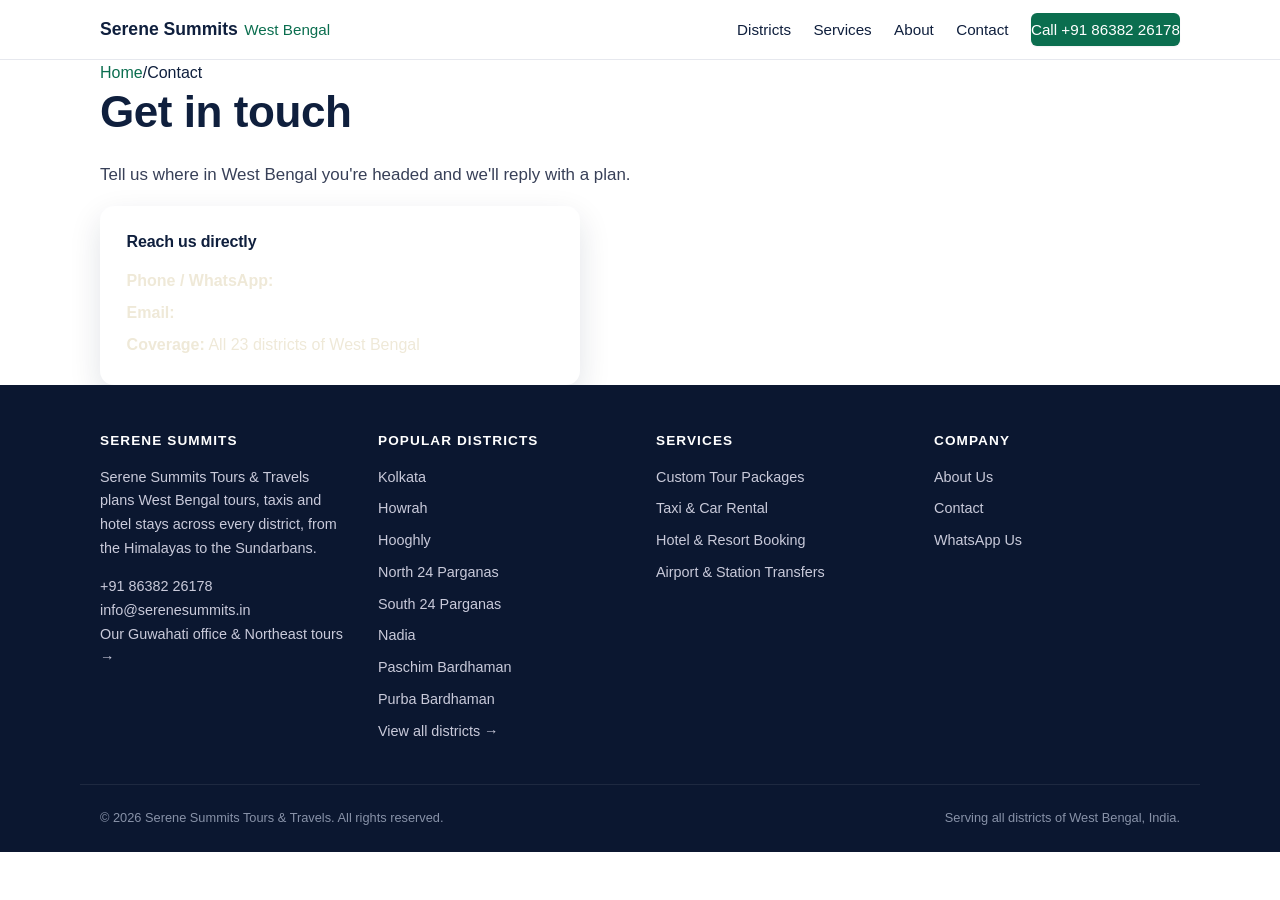
<file: contact/index.html>
<!DOCTYPE html>
<html lang="en">
<head>
<meta charset="UTF-8">
<meta name="viewport" content="width=device-width, initial-scale=1">
<title>Contact Us | Serene Summits West Bengal</title>
<meta name="description" content="Call, WhatsApp or email Serene Summits to plan your West Bengal trip. +91 86382 26178.">
<link rel="canonical" href="https://serenesummits.in/west-bengal/contact/index.html">
<meta property="og:type" content="website">
<meta property="og:title" content="Contact Us | Serene Summits West Bengal">
<meta property="og:description" content="Call, WhatsApp or email Serene Summits to plan your West Bengal trip. +91 86382 26178.">
<meta property="og:url" content="https://serenesummits.in/west-bengal/contact/index.html">
<meta name="twitter:card" content="summary">
<link rel="icon" href="data:,">
<link rel="stylesheet" href="../assets/css/style.css">

</head>
<body>
<header class="site-header">
  <div class="header-row">
    <a class="logo" href="../index.html">Serene Summits <span>West Bengal</span></a>
    <button class="nav-toggle" aria-label="Menu" onclick="document.querySelector('.main-nav').classList.toggle('open')">Menu</button>
    <nav class="main-nav">
      <a href="../index.html">Districts</a>
      <a href="../services/index.html">Services</a>
      <a href="../about/index.html">About</a>
      <a href="../contact/index.html">Contact</a>
      <a class="call-btn" href="tel:+918638226178">Call +91 86382 26178</a>
    </nav>
  </div>
</header>
<div class="crumb wrap"><a href="../index.html">Home</a><span>/</span><span aria-current="page">Contact</span></div>
<section><div class="wrap">
    <h1>Get in touch</h1>
    <p class="lede">Tell us where in West Bengal you're headed and we'll reply with a plan.</p>
    <div class="hero-fact-card" style="max-width:480px;">
      <h3>Reach us directly</h3>
      <p style="color:#EFE9D8;margin-bottom:6px;"><strong>Phone / WhatsApp:</strong> <a style="color:#fff;" href="tel:+918638226178">+91 86382 26178</a></p>
      <p style="color:#EFE9D8;margin-bottom:6px;"><strong>Email:</strong> <a style="color:#fff;" href="mailto:info@serenesummits.in">info@serenesummits.in</a></p>
      <p style="color:#EFE9D8;margin:0;"><strong>Coverage:</strong> All 23 districts of West Bengal</p>
    </div>
  </div></section><footer class="site-footer">
  <div class="wrap footer-grid">
    <div>
      <h5>Serene Summits</h5>
      <p style="color:#C9CADA;font-size:0.9rem;max-width:32ch;">Serene Summits Tours &amp; Travels plans West Bengal tours, taxis and hotel stays across every district, from the Himalayas to the Sundarbans.</p>
      <p style="font-size:0.9rem;">
        <a href="tel:+918638226178">+91 86382 26178</a><br>
        <a href="mailto:info@serenesummits.in">info@serenesummits.in</a><br>
        <a href="https://serenesummits.in/">Our Guwahati office &amp; Northeast tours &rarr;</a>
      </p>
    </div>
    <div>
      <h5>Popular Districts</h5>
      <ul><li><a href="../kolkata/index.html">Kolkata</a></li>
<li><a href="../howrah/index.html">Howrah</a></li>
<li><a href="../hooghly/index.html">Hooghly</a></li>
<li><a href="../north-24-parganas/index.html">North 24 Parganas</a></li>
<li><a href="../south-24-parganas/index.html">South 24 Parganas</a></li>
<li><a href="../nadia/index.html">Nadia</a></li>
<li><a href="../paschim-bardhaman/index.html">Paschim Bardhaman</a></li>
<li><a href="../purba-bardhaman/index.html">Purba Bardhaman</a></li>
        <li><a href="../index.html">View all districts &rarr;</a></li>
      </ul>
    </div>
    <div>
      <h5>Services</h5>
      <ul><li><a href="../services/index.html#tour-packages">Custom Tour Packages</a></li>
<li><a href="../services/index.html#car-rental">Taxi &amp; Car Rental</a></li>
<li><a href="../services/index.html#hotel-booking">Hotel &amp; Resort Booking</a></li>
<li><a href="../services/index.html#transfers">Airport &amp; Station Transfers</a></li></ul>
    </div>
    <div>
      <h5>Company</h5>
      <ul>
        <li><a href="../about/index.html">About Us</a></li>
        <li><a href="../contact/index.html">Contact</a></li>
        <li><a href="https://wa.me/918638226178">WhatsApp Us</a></li>
      </ul>
    </div>
  </div>
  <div class="wrap footer-bottom">
    <span>&copy; <span id="yr"></span> Serene Summits Tours &amp; Travels. All rights reserved.</span>
    <span>Serving all districts of West Bengal, India.</span>
  </div>
</footer>
<script>document.getElementById('yr').textContent = new Date().getFullYear();</script>
<script src="../assets/js/main.js"></script>
</body></html>
</file>
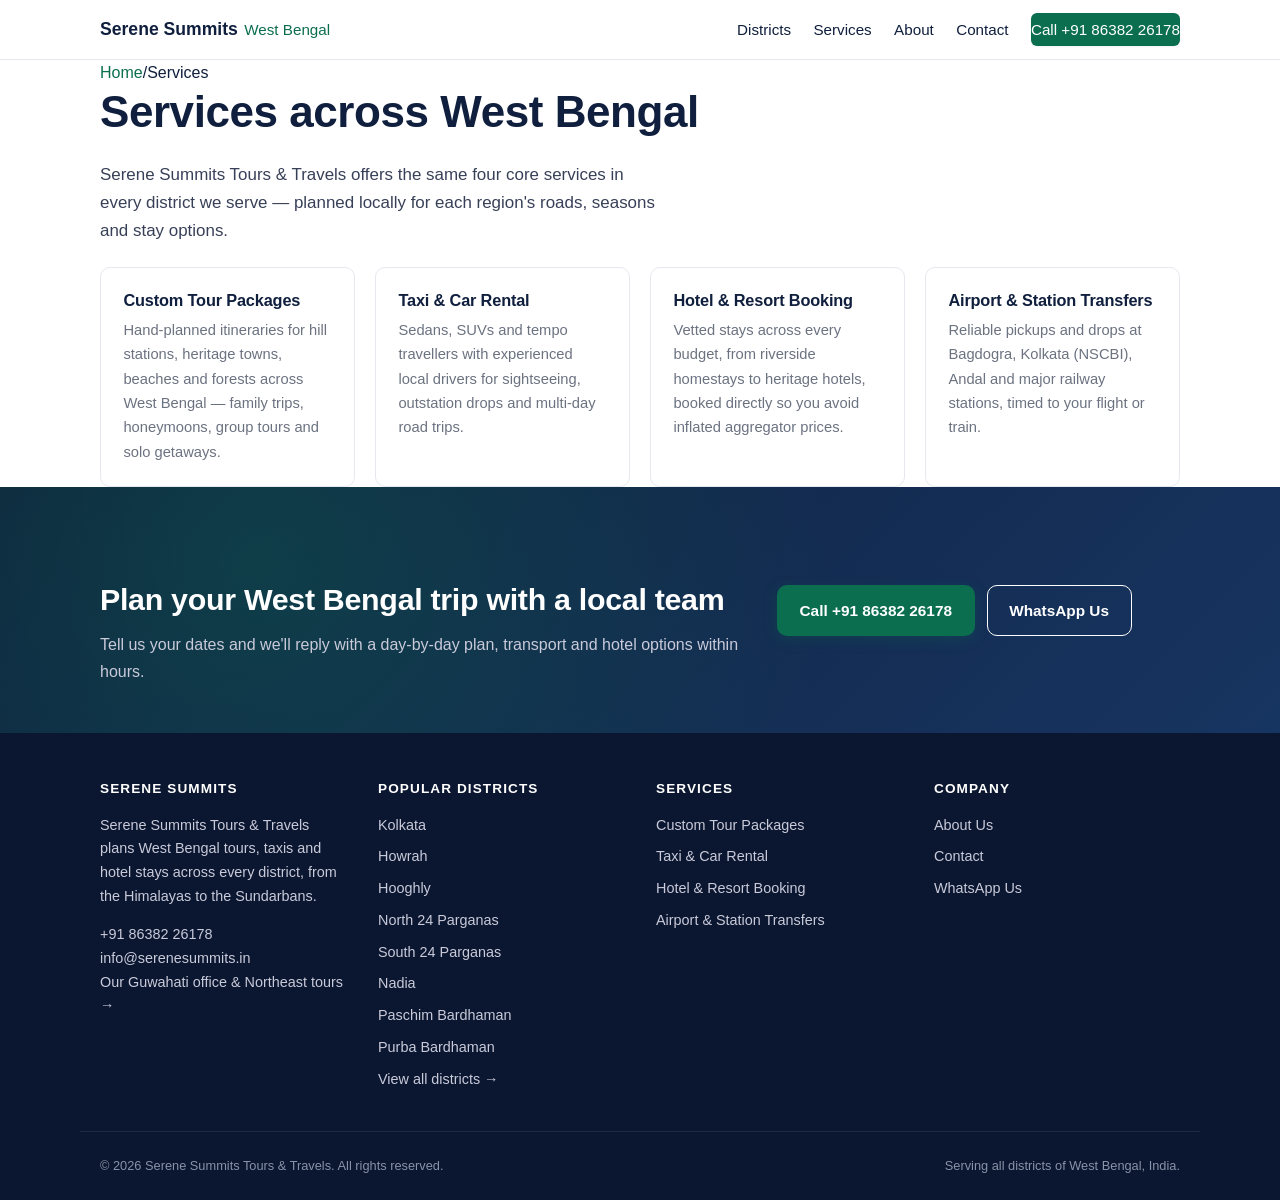
<file: services/index.html>
<!DOCTYPE html>
<html lang="en">
<head>
<meta charset="UTF-8">
<meta name="viewport" content="width=device-width, initial-scale=1">
<title>Our Services | Serene Summits West Bengal</title>
<meta name="description" content="Tour packages, taxi rental, hotel booking and airport transfers across West Bengal from Serene Summits Tours &amp; Travels.">
<link rel="canonical" href="https://serenesummits.in/west-bengal/services/index.html">
<meta property="og:type" content="website">
<meta property="og:title" content="Our Services | Serene Summits West Bengal">
<meta property="og:description" content="Tour packages, taxi rental, hotel booking and airport transfers across West Bengal from Serene Summits Tours &amp; Travels.">
<meta property="og:url" content="https://serenesummits.in/west-bengal/services/index.html">
<meta name="twitter:card" content="summary">
<link rel="icon" href="data:,">
<link rel="stylesheet" href="../assets/css/style.css">

</head>
<body>
<header class="site-header">
  <div class="header-row">
    <a class="logo" href="../index.html">Serene Summits <span>West Bengal</span></a>
    <button class="nav-toggle" aria-label="Menu" onclick="document.querySelector('.main-nav').classList.toggle('open')">Menu</button>
    <nav class="main-nav">
      <a href="../index.html">Districts</a>
      <a href="../services/index.html">Services</a>
      <a href="../about/index.html">About</a>
      <a href="../contact/index.html">Contact</a>
      <a class="call-btn" href="tel:+918638226178">Call +91 86382 26178</a>
    </nav>
  </div>
</header>
<div class="crumb wrap"><a href="../index.html">Home</a><span>/</span><span aria-current="page">Services</span></div>
<section><div class="wrap"><h1>Services across West Bengal</h1><p class="lede">Serene Summits Tours &amp; Travels offers the same four core services in every district we serve — planned locally for each region's roads, seasons and stay options.</p><div class="service-grid"><div class="service-card" id="tour-packages">
      <h3>Custom Tour Packages</h3>
      <p>Hand-planned itineraries for hill stations, heritage towns, beaches and forests across West Bengal — family trips, honeymoons, group tours and solo getaways.</p>
    </div>
<div class="service-card" id="car-rental">
      <h3>Taxi &amp; Car Rental</h3>
      <p>Sedans, SUVs and tempo travellers with experienced local drivers for sightseeing, outstation drops and multi-day road trips.</p>
    </div>
<div class="service-card" id="hotel-booking">
      <h3>Hotel &amp; Resort Booking</h3>
      <p>Vetted stays across every budget, from riverside homestays to heritage hotels, booked directly so you avoid inflated aggregator prices.</p>
    </div>
<div class="service-card" id="transfers">
      <h3>Airport &amp; Station Transfers</h3>
      <p>Reliable pickups and drops at Bagdogra, Kolkata (NSCBI), Andal and major railway stations, timed to your flight or train.</p>
    </div></div></div></section>
<section class="cta-band">
  <div class="wrap two-col" style="align-items:center;">
    <div>
      <h2>Plan your West Bengal trip with a local team</h2>
      <p>Tell us your dates and we'll reply with a day-by-day plan, transport and hotel options within hours.</p>
    </div>
    <div class="hero-cta" style="margin-top:0;">
      <a class="btn btn-primary" href="tel:+918638226178">Call +91 86382 26178</a>
      <a class="btn btn-ghost" style="color:#fff;border-color:#fff;" href="https://wa.me/918638226178">WhatsApp Us</a>
    </div>
  </div>
</section><footer class="site-footer">
  <div class="wrap footer-grid">
    <div>
      <h5>Serene Summits</h5>
      <p style="color:#C9CADA;font-size:0.9rem;max-width:32ch;">Serene Summits Tours &amp; Travels plans West Bengal tours, taxis and hotel stays across every district, from the Himalayas to the Sundarbans.</p>
      <p style="font-size:0.9rem;">
        <a href="tel:+918638226178">+91 86382 26178</a><br>
        <a href="mailto:info@serenesummits.in">info@serenesummits.in</a><br>
        <a href="https://serenesummits.in/">Our Guwahati office &amp; Northeast tours &rarr;</a>
      </p>
    </div>
    <div>
      <h5>Popular Districts</h5>
      <ul><li><a href="../kolkata/index.html">Kolkata</a></li>
<li><a href="../howrah/index.html">Howrah</a></li>
<li><a href="../hooghly/index.html">Hooghly</a></li>
<li><a href="../north-24-parganas/index.html">North 24 Parganas</a></li>
<li><a href="../south-24-parganas/index.html">South 24 Parganas</a></li>
<li><a href="../nadia/index.html">Nadia</a></li>
<li><a href="../paschim-bardhaman/index.html">Paschim Bardhaman</a></li>
<li><a href="../purba-bardhaman/index.html">Purba Bardhaman</a></li>
        <li><a href="../index.html">View all districts &rarr;</a></li>
      </ul>
    </div>
    <div>
      <h5>Services</h5>
      <ul><li><a href="../services/index.html#tour-packages">Custom Tour Packages</a></li>
<li><a href="../services/index.html#car-rental">Taxi &amp; Car Rental</a></li>
<li><a href="../services/index.html#hotel-booking">Hotel &amp; Resort Booking</a></li>
<li><a href="../services/index.html#transfers">Airport &amp; Station Transfers</a></li></ul>
    </div>
    <div>
      <h5>Company</h5>
      <ul>
        <li><a href="../about/index.html">About Us</a></li>
        <li><a href="../contact/index.html">Contact</a></li>
        <li><a href="https://wa.me/918638226178">WhatsApp Us</a></li>
      </ul>
    </div>
  </div>
  <div class="wrap footer-bottom">
    <span>&copy; <span id="yr"></span> Serene Summits Tours &amp; Travels. All rights reserved.</span>
    <span>Serving all districts of West Bengal, India.</span>
  </div>
</footer>
<script>document.getElementById('yr').textContent = new Date().getFullYear();</script>
<script src="../assets/js/main.js"></script>
</body></html>
</file>
<file: assets/css/style.css>
/* ============================================================
   Serene Summits — West Bengal Travel Directory
   Production stylesheet — mobile-first, accessible, fast
   ============================================================ */

/* ---------- Design tokens ---------- */
:root {
  --ink:        #0f1f3d;
  --ink-soft:   #384058;
  --ink-mute:   #6b7280;
  --line:       #e6e8ee;
  --line-soft:  #f0f1f5;

  --brand:      #0b6e4f;
  --brand-dark: #095a40;
  --brand-tint: #e7f3ed;

  --bg:         #ffffff;
  --bg-alt:     #f5f7fa;
  --bg-hero:    linear-gradient(160deg, #f3f7f4 0%, #eef1f8 100%);

  --radius-sm:  6px;
  --radius:     10px;
  --radius-lg:  14px;

  --shadow-sm:  0 1px 2px rgba(15,31,61,.06);
  --shadow:     0 4px 16px rgba(15,31,61,.08);
  --shadow-lg:  0 12px 32px rgba(15,31,61,.12);

  --font:       -apple-system, BlinkMacSystemFont, "Segoe UI", Roboto,
                "Helvetica Neue", Arial, "Noto Sans", sans-serif;
  --max:        1120px;
}

/* ---------- Reset ---------- */
*, *::before, *::after { box-sizing: border-box; }
html { scroll-behavior: smooth; -webkit-text-size-adjust: 100%; }
body {
  margin: 0;
  font-family: var(--font);
  font-size: 16px;
  line-height: 1.65;
  color: var(--ink);
  background: var(--bg);
  text-rendering: optimizeLegibility;
  -webkit-font-smoothing: antialiased;
}
img, svg, video { max-width: 100%; height: auto; display: block; }
a { color: var(--brand); text-decoration: none; transition: color .15s; }
a:hover { color: var(--brand-dark); text-decoration: underline; }
button { font: inherit; cursor: pointer; }
:focus-visible { outline: 3px solid var(--brand); outline-offset: 2px; border-radius: 4px; }

h1, h2, h3, h4, h5 {
  line-height: 1.2; margin: 0 0 .5em; color: var(--ink); font-weight: 700;
  letter-spacing: -0.01em;
}
h1 { font-size: clamp(1.75rem, 4.2vw, 2.75rem); }
h2 { font-size: clamp(1.4rem, 3vw, 1.9rem); margin-top: 1.5em; }
h3 { font-size: 1.2rem; }
h4 { font-size: 1.05rem; }
p  { margin: 0 0 1em; color: var(--ink-soft); }

/* ---------- Layout ---------- */
.wrap { max-width: var(--max); margin: 0 auto; padding: 0 1.25rem; }
.section { padding: 3.5rem 0; }
.section-tight { padding: 2.5rem 0; }
.section-alt { background: var(--bg-alt); }

/* ---------- Header ---------- */
.site-header {
  position: sticky; top: 0; z-index: 50;
  background: rgba(255,255,255,.92);
  backdrop-filter: saturate(180%) blur(10px);
  -webkit-backdrop-filter: saturate(180%) blur(10px);
  border-bottom: 1px solid var(--line);
}
.header-row {
  max-width: var(--max); margin: 0 auto; padding: .8rem 1.25rem;
  display: flex; align-items: center; justify-content: space-between; gap: 1rem;
}
.logo {
  font-weight: 800; font-size: 1.1rem; color: var(--ink);
  text-decoration: none; white-space: nowrap; display: inline-flex; gap: .4rem;
  align-items: baseline;
}
.logo:hover { text-decoration: none; color: var(--ink); }
.logo span { color: var(--brand); font-weight: 500; font-size: .95rem; }

.main-nav { display: flex; align-items: center; gap: 1.4rem; }
.main-nav a {
  color: var(--ink); font-weight: 500; font-size: .95rem;
  position: relative; padding: .25rem 0;
}
.main-nav a:not(.call-btn)::after {
  content: ""; position: absolute; left: 0; right: 0; bottom: -2px; height: 2px;
  background: var(--brand); transform: scaleX(0); transform-origin: left;
  transition: transform .2s ease;
}
.main-nav a:not(.call-btn):hover { color: var(--brand); text-decoration: none; }
.main-nav a:not(.call-btn):hover::after { transform: scaleX(1); }

.call-btn {
  background: var(--brand); color: #fff !important;
  padding: .55rem 1rem; border-radius: var(--radius-sm); font-weight: 600;
  transition: background .15s, transform .1s;
  box-shadow: var(--shadow-sm);
}
.call-btn:hover { background: var(--brand-dark); text-decoration: none; transform: translateY(-1px); }

.nav-toggle {
  display: none; background: #fff; border: 1px solid var(--line);
  padding: .45rem .8rem; border-radius: var(--radius-sm); color: var(--ink);
  font-weight: 600; font-size: .9rem;
}

@media (max-width: 820px) {
  .nav-toggle { display: inline-block; }
  .main-nav {
    display: none; position: absolute; top: 100%; left: 0; right: 0;
    background: #fff; border-bottom: 1px solid var(--line);
    flex-direction: column; align-items: stretch; gap: 0;
    padding: .5rem 0; box-shadow: var(--shadow);
  }
  .main-nav.open { display: flex; }
  .main-nav a {
    padding: .85rem 1.25rem; border-top: 1px solid var(--line-soft);
  }
  .main-nav a::after { display: none; }
  .call-btn { margin: .5rem 1.25rem; text-align: center; }
}

/* ---------- Hero ---------- */
.hero { background: var(--bg-hero); padding: 3.5rem 0; }
.hero-grid {
  display: grid; grid-template-columns: 1.4fr 1fr;
  gap: 2.5rem; align-items: center;
}
@media (max-width: 820px) { .hero-grid { grid-template-columns: 1fr; gap: 2rem; } }

.eyebrow-place {
  display: inline-block; font-size: .78rem; text-transform: uppercase;
  letter-spacing: .09em; color: var(--brand); font-weight: 700;
  margin-bottom: .9rem;
}
.hero h1 { margin-bottom: .6rem; }
.lede { font-size: 1.06rem; color: var(--ink-soft); max-width: 60ch; }

.hero-cta { display: flex; gap: .75rem; flex-wrap: wrap; margin-top: 1.4rem; }
.btn {
  display: inline-flex; align-items: center; justify-content: center; gap: .5rem;
  padding: .75rem 1.35rem; border-radius: var(--radius);
  font-weight: 600; text-decoration: none; font-size: .96rem;
  transition: background .15s, color .15s, transform .1s, box-shadow .15s;
  border: 1.5px solid transparent; white-space: nowrap;
}
.btn-primary {
  background: var(--brand); color: #fff;
  box-shadow: 0 4px 14px rgba(11,110,79,.25);
}
.btn-primary:hover { background: var(--brand-dark); color: #fff; text-decoration: none; transform: translateY(-1px); }
.btn-ghost { background: transparent; color: var(--brand); border-color: var(--brand); }
.btn-ghost:hover { background: var(--brand); color: #fff; text-decoration: none; }
.btn-white { background: #fff; color: var(--ink); }
.btn-white:hover { background: #eef1f8; text-decoration: none; }
.btn-outline-white { background: transparent; color: #fff; border-color: rgba(255,255,255,.7); }
.btn-outline-white:hover { background: rgba(255,255,255,.12); color: #fff; text-decoration: none; }

.hero-fact-card {
  background: #fff; border-radius: var(--radius-lg); padding: 1.6rem;
  box-shadow: var(--shadow-lg);
  border: 1px solid rgba(255,255,255,.6);
}
.hero-fact-card h3 { font-size: 1rem; margin-bottom: 1rem; color: var(--ink); }
.hero-fact-card ul { list-style: none; padding: 0; margin: 0; }
.hero-fact-card li {
  padding: .6rem 0; border-bottom: 1px solid var(--line-soft);
  font-size: .95rem; color: var(--ink-soft);
}
.hero-fact-card li:last-child { border-bottom: 0; }
.hero-fact-card li::before {
  content: ""; display: inline-block; width: 18px; height: 18px;
  background: var(--brand-tint); border-radius: 50%;
  margin-right: .6rem; vertical-align: -4px;
  background-image: url("data:image/svg+xml,%3Csvg xmlns='http://www.w3.org/2000/svg' viewBox='0 0 24 24' fill='none' stroke='%230b6e4f' stroke-width='3' stroke-linecap='round' stroke-linejoin='round'%3E%3Cpolyline points='20 6 9 17 4 12'/%3E%3C/svg%3E");
  background-size: 11px; background-position: center; background-repeat: no-repeat;
}

/* ---------- Directory ---------- */
.tag {
  display: inline-block; font-size: .72rem; text-transform: uppercase;
  letter-spacing: .1em; color: var(--brand); font-weight: 700;
  background: var(--brand-tint); padding: .3rem .7rem; border-radius: 999px;
  margin-bottom: .9rem;
}
#directory h2 { margin-top: .25rem; }
.index-block { margin: 2.25rem 0; }
.index-block h3 {
  font-size: .82rem; text-transform: uppercase; letter-spacing: .1em;
  color: var(--ink-mute); font-weight: 700;
  border-bottom: 1px solid var(--line); padding-bottom: .6rem;
  margin-bottom: .9rem;
}
.index-list {
  list-style: none; padding: 0; margin: 0;
  display: grid; grid-template-columns: repeat(auto-fill, minmax(280px, 1fr));
  gap: .4rem 1.75rem;
}
.index-list li {
  display: flex; align-items: baseline; gap: .7rem;
  padding: .55rem 0; border-bottom: 1px dashed var(--line-soft);
}
.idx-num {
  font-size: .72rem; color: #9ca3af; font-variant-numeric: tabular-nums;
  min-width: 1.6rem; font-weight: 600;
}
.index-list a { font-weight: 500; color: var(--ink); }
.index-list a:hover { color: var(--brand); }

/* ---------- Card grids ---------- */
.service-grid, .why-grid {
  display: grid; gap: 1.25rem;
  grid-template-columns: repeat(auto-fit, minmax(240px, 1fr));
  margin-top: 1.4rem;
}
.service-card, .why-item {
  background: #fff; border: 1px solid var(--line); border-radius: var(--radius);
  padding: 1.4rem;
  transition: transform .18s, box-shadow .18s, border-color .18s;
}
.service-card:hover { transform: translateY(-3px); box-shadow: var(--shadow); border-color: #d5dae5; }
.service-card h3 { font-size: 1.02rem; margin-bottom: .5rem; }
.service-card p, .why-item p { font-size: .92rem; color: var(--ink-mute); margin: 0; }
.why-item { background: var(--bg-alt); border-color: transparent; }
.why-item h4 { font-size: .98rem; margin-bottom: .4rem; }

/* ---------- CTA band ---------- */
.cta-band {
  background: linear-gradient(135deg, #0f1f3d 0%, #173561 100%);
  color: #fff; padding: 3rem 0;
  position: relative; overflow: hidden;
}
.cta-band::before {
  content: ""; position: absolute; inset: 0;
  background: radial-gradient(circle at 20% 30%, rgba(11,110,79,.35), transparent 55%);
  pointer-events: none;
}
.cta-band > .wrap { position: relative; }
.cta-band h2 { color: #fff; }
.cta-band p { color: #c9cada; margin: .5rem 0 0; }
.two-col { display: grid; grid-template-columns: 1.6fr 1fr; gap: 2rem; align-items: center; }
@media (max-width: 760px) { .two-col { grid-template-columns: 1fr; gap: 1.4rem; } }

/* ---------- Footer ---------- */
.site-footer {
  background: #0b1730; color: #c9cada;
  padding: 3rem 0 1.5rem; font-size: .9rem;
}
.footer-grid {
  display: grid; gap: 2rem;
  grid-template-columns: repeat(auto-fit, minmax(200px, 1fr));
  padding-bottom: 2rem; border-bottom: 1px solid rgba(255,255,255,.08);
}
.site-footer h5 {
  color: #fff; font-size: .85rem; text-transform: uppercase;
  letter-spacing: .08em; margin-bottom: 1rem;
}
.site-footer ul { list-style: none; padding: 0; margin: 0; }
.site-footer li { margin-bottom: .5rem; }
.site-footer a { color: #c9cada; }
.site-footer a:hover { color: #fff; }
.footer-bottom {
  display: flex; justify-content: space-between; flex-wrap: wrap; gap: .5rem;
  padding-top: 1.4rem; font-size: .8rem; color: #8892a8;
}

/* ---------- Breadcrumbs ---------- */
.breadcrumbs {
  font-size: .85rem; color: var(--ink-mute); padding: 1rem 0 0;
}
.breadcrumbs ol { list-style: none; padding: 0; margin: 0; display: flex; flex-wrap: wrap; gap: .4rem; }
.breadcrumbs li:not(:last-child)::after { content: "/"; margin-left: .4rem; color: #cbd0dc; }
.breadcrumbs a { color: var(--ink-mute); }
.breadcrumbs a:hover { color: var(--brand); }

/* ---------- Prose ---------- */
.prose { max-width: 68ch; }
.prose p { font-size: 1rem; }
.prose h2 { margin-top: 2rem; }
.prose ul { padding-left: 1.2rem; }
.prose li { margin-bottom: .4rem; color: var(--ink-soft); }

/* ---------- Quick facts box ---------- */
.fact-box {
  background: #fff; border: 1px solid var(--line); border-left: 4px solid var(--brand);
  border-radius: var(--radius); padding: 1.25rem 1.4rem; margin: 1.5rem 0;
}
.fact-box h3 { font-size: .95rem; margin-bottom: .75rem; text-transform: uppercase;
  letter-spacing: .06em; color: var(--ink-mute); }
.fact-box dl { margin: 0; display: grid; grid-template-columns: auto 1fr; gap: .4rem 1rem; font-size: .92rem; }
.fact-box dt { color: var(--ink-mute); font-weight: 500; }
.fact-box dd { margin: 0; color: var(--ink); }

/* ---------- Town chips ---------- */
.town-chips { display: flex; flex-wrap: wrap; gap: .5rem; margin-top: 1rem; }
.town-chips a {
  background: #fff; border: 1px solid var(--line); border-radius: 999px;
  padding: .4rem .9rem; font-size: .88rem; color: var(--ink); font-weight: 500;
  transition: all .15s;
}
.town-chips a:hover {
  background: var(--brand); border-color: var(--brand); color: #fff; text-decoration: none;
}

/* ---------- Reduced motion ---------- */
@media (prefers-reduced-motion: reduce) {
  *, *::before, *::after {
    animation-duration: .01ms !important; transition-duration: .01ms !important;
    scroll-behavior: auto !important;
  }
}
</file>
